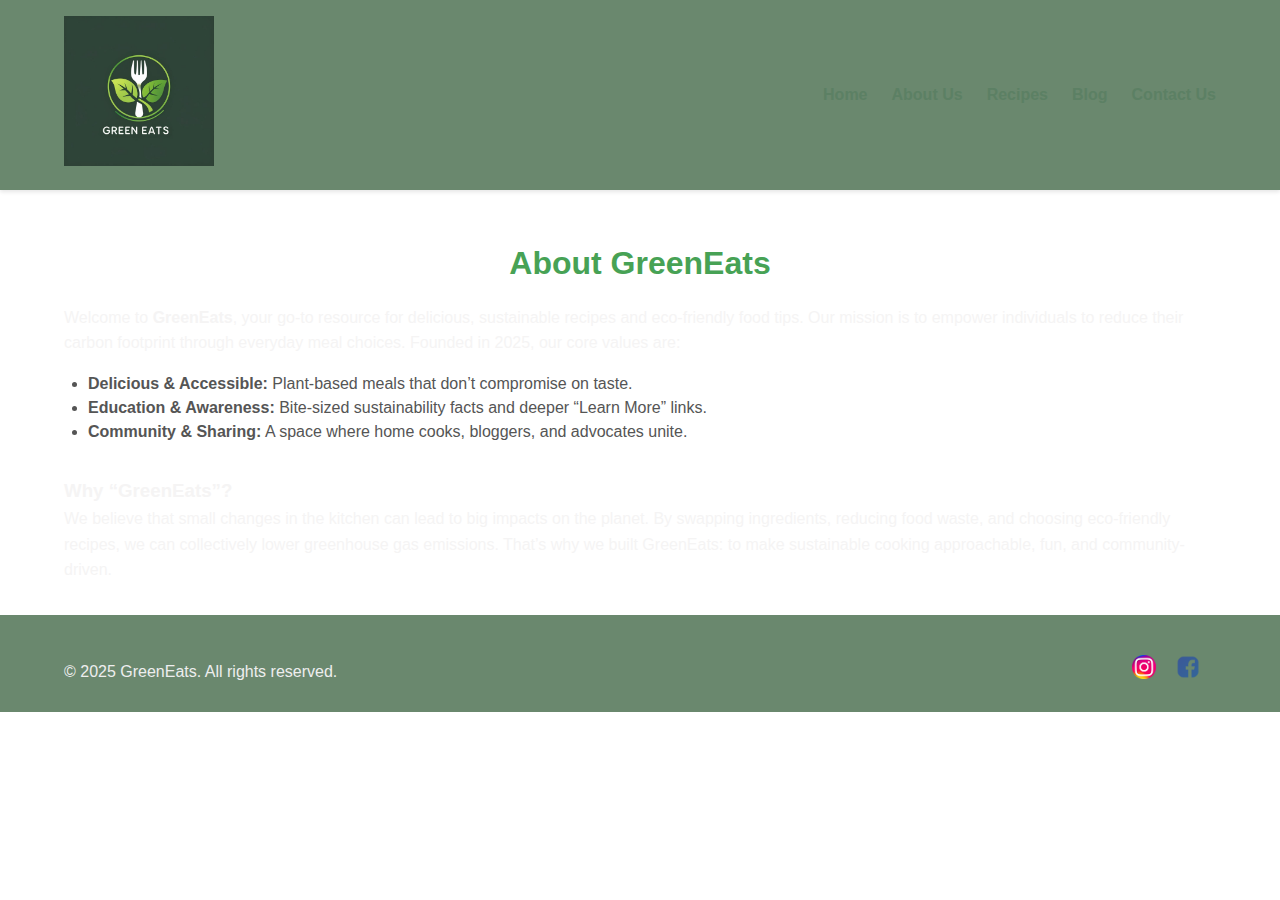
<file: GreenEats/index/pages/about.html>
<!DOCTYPE html>
<html lang="en">
<head>
  <meta charset="UTF-8" />
  <meta name="viewport" content="width=device-width, initial-scale=1.0" />
  <title>About Us – GreenEats</title>
  <link rel="stylesheet" href="css/style.css" />
</head>
<body>
  <!-- Header / Navigation -->
  <header>
    <div class="container navbar">
      <div class="logo">
        <a href="../index.html">
          <img src="images/GreenEatsLogo.png" alt="Green Eats Logo" />
        </a>
      </div>
      <span class="nav-toggle" id="navToggle">&equiv;</span>
      <ul id="navMenu">
        <li><a href="../index.html">Home</a></li>
        <li><a href="about.html" class="active">About Us</a></li>
        <li><a href="recipes.html">Recipes</a></li>
        <li><a href="blog.html">Blog</a></li>
        <li><a href="contact.html">Contact Us</a></li>
      </ul>
    </div>
  </header>

  <!-- About Section -->
  <section class="container">
    <h2 class="section-title">About GreenEats</h2>
    <p>
      Welcome to <strong>GreenEats</strong>, your go-to resource for delicious,
      sustainable recipes and eco-friendly food tips. Our mission is to
      empower individuals to reduce their carbon footprint through everyday
      meal choices. Founded in 2025, our core values are:
    </p>
    <ul style="margin: 1rem 0 2rem 1.5rem; color: #555; line-height: 1.5;">
      <li><strong>Delicious & Accessible:</strong> Plant-based meals that don’t compromise on taste.</li>
      <li><strong>Education & Awareness:</strong> Bite-sized sustainability facts and deeper “Learn More” links.</li>
      <li><strong>Community & Sharing:</strong> A space where home cooks, bloggers, and advocates unite.</li>
    </ul>

    <h3>Why “GreenEats”?</h3>
    <p>
      We believe that small changes in the kitchen can lead to big impacts on
      the planet. By swapping ingredients, reducing food waste, and choosing
      eco-friendly recipes, we can collectively lower greenhouse gas emissions.
      That’s why we built GreenEats: to make sustainable cooking approachable,
      fun, and community-driven.
    </p>
  </section>

  <!-- Footer -->
  <footer>
    <div class="container footer-container">
      <p>&copy; 2025 GreenEats. All rights reserved.</p>
      <div class="social-icons">
        <a href="#"><img src="images/IGLogo.png" alt="IG" width="24" /></a>
        <a href="#"><img src="images/FBLogo.png" alt="FB" width="24" /></a>
      
      </div>
    </div>
  </footer>

  <!-- JS: Mobile nav toggle -->
  <script>
    document.getElementById("navToggle").addEventListener("click", function () {
      document.getElementById("navMenu").classList.toggle("show");
    });
  </script>
</body>
</html>
</file>
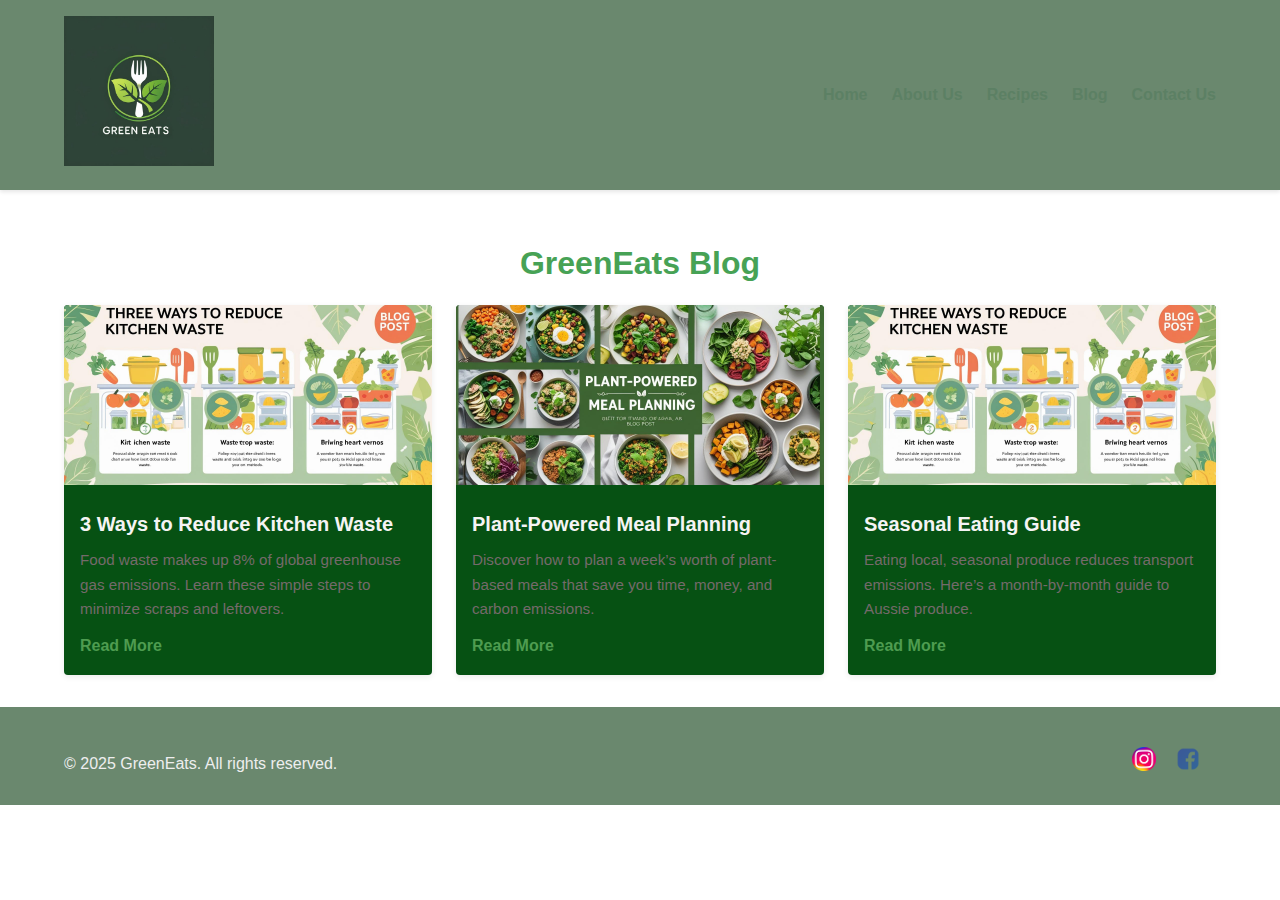
<file: GreenEats/index/pages/blog.html>
<!DOCTYPE html>
<html lang="en">
<head>
  <meta charset="UTF-8" />
  <meta name="viewport" content="width=device-width, initial-scale=1.0" />
  <title>Blog – GreenEats</title>
  <link rel="stylesheet" href="css/style.css" />
</head>
<body>
  <!-- Header / Navigation -->
  <header>
    <div class="container navbar">
      <div class="logo">
        <a href="../index.html">
          <img src="images/GreenEatsLogo.png" alt="Green Eats Logo" />
        </a>
      </div>
      <span class="nav-toggle" id="navToggle">&#9776;</span>
      <ul id="navMenu">
        <li><a href="../index.html">Home</a></li>
        <li><a href="about.html">About Us</a></li>
        <li><a href="recipes.html">Recipes</a></li>
        <li><a href="blog.html" class="active">Blog</a></li>
        <li><a href="contact.html">Contact Us</a></li>
      </ul>
    </div>
  </header>

  <!-- Blog Section -->
  <section class="container">
    <h2 class="section-title">GreenEats Blog</h2>

    <div class="card-container">
      <!-- Blog Post 1 -->
      <div class="card">
        <img src="images/Blog1.jpg" alt="Reduce Kitchen Waste" />
        <div class="card-body">
          <h3>3 Ways to Reduce Kitchen Waste</h3>
          <p>
            Food waste makes up 8% of global greenhouse gas emissions.
            Learn these simple steps to minimize scraps and leftovers.
          </p>
          <a href="#">Read More</a>
        </div>
      </div>

      <!-- Blog Post 2 -->
      <div class="card">
        <img src="images/Blog2.jpg" alt="Plant-Powered Meal Planning" />
        <div class="card-body">
          <h3>Plant-Powered Meal Planning</h3>
          <p>
            Discover how to plan a week’s worth of plant-based meals that
            save you time, money, and carbon emissions.
          </p>
          <a href="#">Read More</a>
        </div>
      </div>
      <!-- (Add 1 more post to meet “2–3 previews” requirement) -->
      <div class="card">
        <img src="images/Blog1.jpg" alt="Seasonal Eating Guide" />
        <div class="card-body">
          <h3>Seasonal Eating Guide</h3>
          <p>
            Eating local, seasonal produce reduces transport emissions.
            Here’s a month-by-month guide to Aussie produce.
          </p>
          <a href="#">Read More</a>
        </div>
      </div>
    </div>
  </section>

  <!-- Footer -->
  <footer>
    <div class="container footer-container">
      <p>&copy; 2025 GreenEats. All rights reserved.</p>
      <div class="social-icons">
        <a href="#"><img src="images/IGLogo.png" alt="IG" width="24" /></a>
        <a href="#"><img src="images/FBLogo.png" alt="FB" width="24" /></a>
      </div>
    </div>
  </footer>

  <!-- JS: Mobile nav toggle -->
  <script>
    document.getElementById("navToggle").addEventListener("click", function () {
      document.getElementById("navMenu").classList.toggle("show");
    });
  </script>
</body>
</html>
</file>
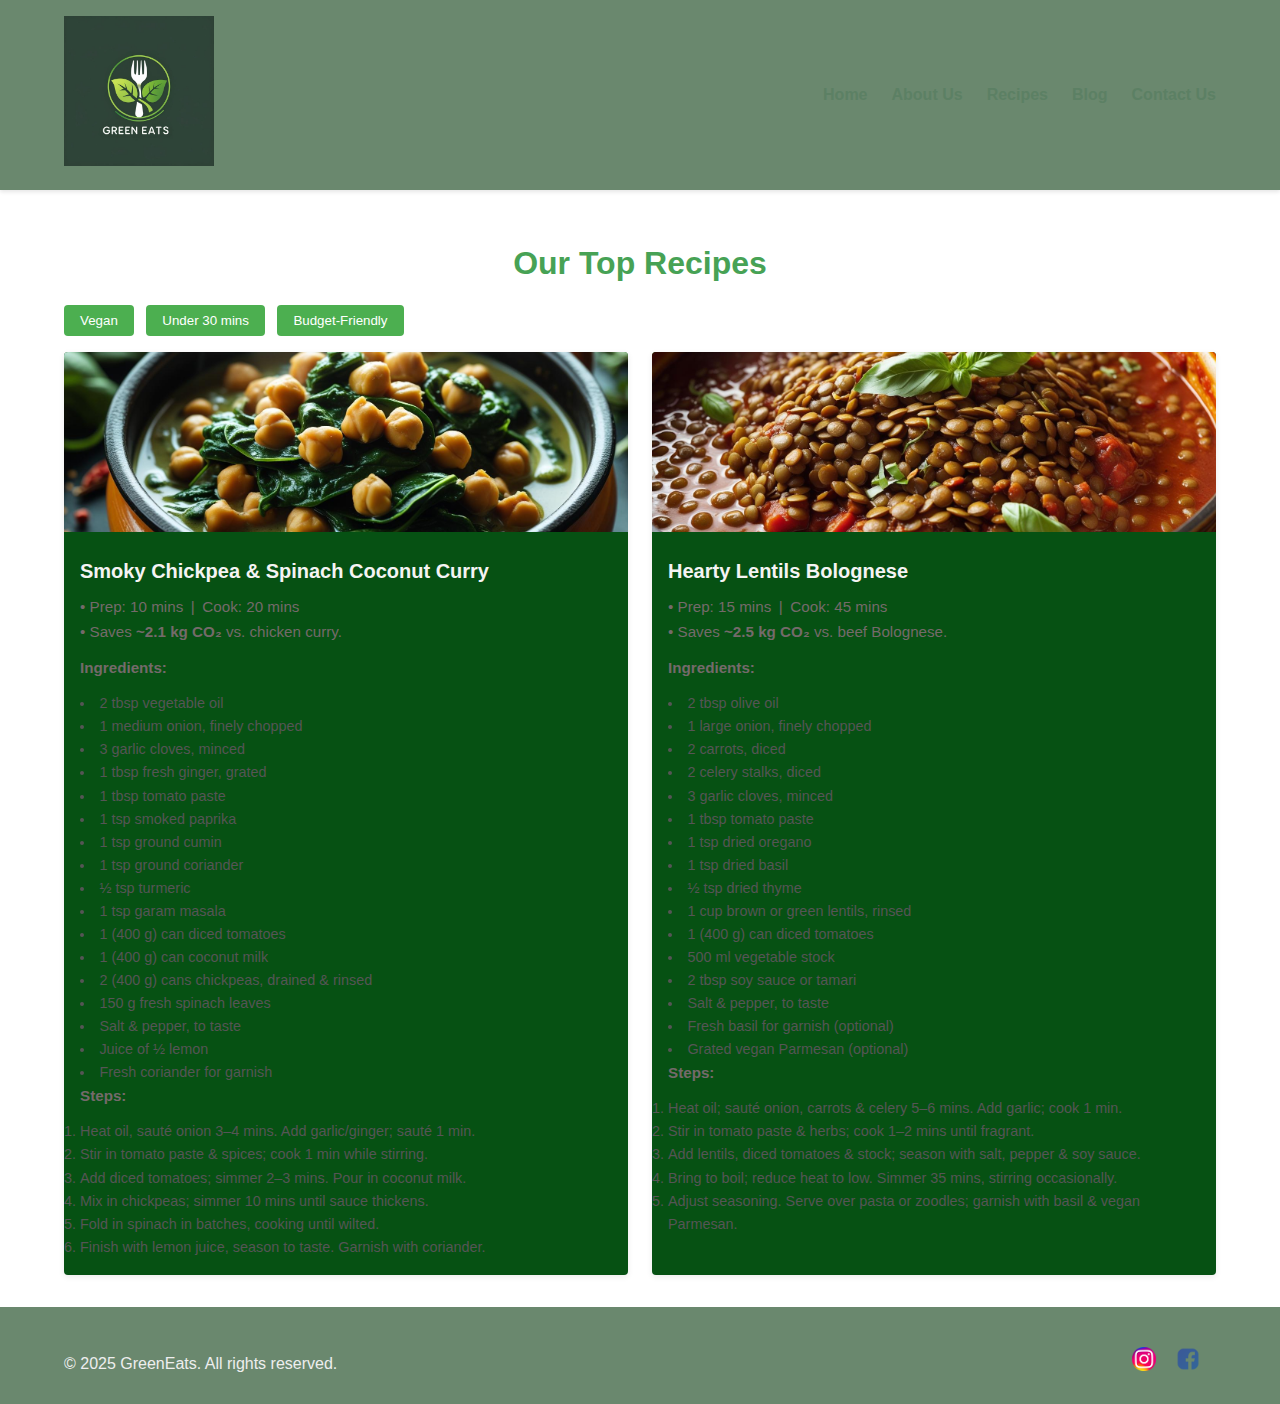
<file: GreenEats/index/pages/recipes.html>
<!DOCTYPE html>
<html lang="en">
<head>
  <meta charset="UTF-8" />
  <meta name="viewport" content="width=device-width, initial-scale=1.0" />
  <title>Recipes – GreenEats</title>
  <link rel="stylesheet" href="css/style.css" />
</head>
<body>
  <!-- Header / Navigation -->
  <header>
    <div class="container navbar">
      <div class="logo">
        <a href="index.html">
          <img src="images/GreenEatsLogo.png" alt="Green Eats Logo" />
        </a>
      </div>
      <span class="nav-toggle" id="navToggle">&#9776;</span>
      <ul id="navMenu">
        <li><a href="../index.html">Home</a></li>
        <li><a href="about.html">About Us</a></li>
        <li><a href="recipes.html" class="active">Recipes</a></li>
        <li><a href="blog.html">Blog</a></li>
        <li><a href="contact.html">Contact Us</a></li>
      </ul>
    </div>
  </header>

  <!-- Recipes Section -->
  <section class="container">
    <h2 class="section-title">Our Top Recipes</h2>

    <!-- Filter Buttons (static placeholders) -->
    <div style="margin-bottom: 1rem;">
      <button style="margin-right: 0.5rem; padding: 0.5rem 1rem; background: #4caf50; color: #fff; border: none; border-radius: 4px; cursor: pointer;">
        Vegan
      </button>
      <button style="margin-right: 0.5rem; padding: 0.5rem 1rem; background: #4caf50; color: #fff; border: none; border-radius: 4px; cursor: pointer;">
        Under 30 mins
      </button>
      <button style="margin-right: 0.5rem; padding: 0.5rem 1rem; background: #4caf50; color: #fff; border: none; border-radius: 4px; cursor: pointer;">
        Budget-Friendly
      </button>
      <!-- (Add more filters as needed) -->
    </div>

    <!-- Recipe Cards -->
    <div class="card-container">
      <!-- Recipe Card 1 -->
      <div class="card">
        <img src="images/SmokyChickpea&SpinachCoconutCurry.jpg" alt="Smoky Chickpea & Spinach Coconut Curry" />
        <div class="card-body">
          <h3>Smoky Chickpea & Spinach Coconut Curry</h3>
           <p>
      • Prep: 10 mins | Cook: 20 mins  
      <br />
      • Saves <strong>~2.1 kg CO₂</strong> vs. chicken curry.
    </p>
    <p><strong>Ingredients:</strong></p>
    <ul style="font-size: 0.9rem; color: #555; list-style: disc inside;">
      <li>2 tbsp vegetable oil</li>
      <li>1 medium onion, finely chopped</li>
      <li>3 garlic cloves, minced</li>
      <li>1 tbsp fresh ginger, grated</li>
      <li>1 tbsp tomato paste</li>
      <li>1 tsp smoked paprika</li>
      <li>1 tsp ground cumin</li>
      <li>1 tsp ground coriander</li>
      <li>½ tsp turmeric</li>
      <li>1 tsp garam masala</li>
      <li>1 (400 g) can diced tomatoes</li>
      <li>1 (400 g) can coconut milk</li>
      <li>2 (400 g) cans chickpeas, drained &amp; rinsed</li>
      <li>150 g fresh spinach leaves</li>
      <li>Salt &amp; pepper, to taste</li>
      <li>Juice of ½ lemon</li>
      <li>Fresh coriander for garnish</li>
    </ul>
    <p><strong>Steps:</strong></p>
    <ol style="font-size: 0.9rem; color: #555;">
      <li>Heat oil, sauté onion 3–4 mins. Add garlic/ginger; sauté 1 min.</li>
      <li>Stir in tomato paste &amp; spices; cook 1 min while stirring.</li>
      <li>Add diced tomatoes; simmer 2–3 mins. Pour in coconut milk.</li>
      <li>Mix in chickpeas; simmer 10 mins until sauce thickens.</li>
      <li>Fold in spinach in batches, cooking until wilted.</li>
      <li>Finish with lemon juice, season to taste. Garnish with coriander.</li>
    </ol>
  </div>
</div>

      <!-- Recipe Card 2 -->
      <div class="card">
        <img src="images/HeartyLentilsBolognese.jpg" alt="Hearty Lentils Bolognese" />
        <div class="card-body">
          <h3>Hearty Lentils Bolognese</h3>
           <p>
      • Prep: 15 mins | Cook: 45 mins  
      <br />
      • Saves <strong>~2.5 kg CO₂</strong> vs. beef Bolognese.
    </p>
    <p><strong>Ingredients:</strong></p>
    <ul style="font-size: 0.9rem; color: #555; list-style: disc inside;">
      <li>2 tbsp olive oil</li>
      <li>1 large onion, finely chopped</li>
      <li>2 carrots, diced</li>
      <li>2 celery stalks, diced</li>
      <li>3 garlic cloves, minced</li>
      <li>1 tbsp tomato paste</li>
      <li>1 tsp dried oregano</li>
      <li>1 tsp dried basil</li>
      <li>½ tsp dried thyme</li>
      <li>1 cup brown or green lentils, rinsed</li>
      <li>1 (400 g) can diced tomatoes</li>
      <li>500 ml vegetable stock</li>
      <li>2 tbsp soy sauce or tamari</li>
      <li>Salt &amp; pepper, to taste</li>
      <li>Fresh basil for garnish (optional)</li>
      <li>Grated vegan Parmesan (optional)</li>
    </ul>
    <p><strong>Steps:</strong></p>
    <ol style="font-size: 0.9rem; color: #555;">
      <li>Heat oil; sauté onion, carrots &amp; celery 5–6 mins. Add garlic; cook 1 min.</li>
      <li>Stir in tomato paste &amp; herbs; cook 1–2 mins until fragrant.</li>
      <li>Add lentils, diced tomatoes &amp; stock; season with salt, pepper &amp; soy sauce.</li>
      <li>Bring to boil; reduce heat to low. Simmer 35 mins, stirring occasionally.</li>
      <li>Adjust seasoning. Serve over pasta or zoodles; garnish with basil &amp; vegan Parmesan.</li>
    </ol>
  </div>
</div>
      <!-- (Add ≥1more recipe card to meet “at least 2 recipes” requirement) -->
    </div>
  </section>

  <!-- Footer -->
  <footer>
    <div class="container footer-container">
      <p>&copy; 2025 GreenEats. All rights reserved.</p>
      <div class="social-icons">
        <a href="#"><img src="images/IGLogo.png" alt="IG" width="24" /></a>
        <a href="#"><img src="images/FBLogo.png" alt="FB" width="24" /></a>
      
      </div>
    </div>
  </footer>

  <!-- JS: Mobile nav toggle -->
  <script>
    document.getElementById("navToggle").addEventListener("click", function () {
      document.getElementById("navMenu").classList.toggle("show");
    });
  </script>
</body>
</html>
</file>
<file: GreenEats/index/pages/css/style.css>
/* ========================================================
   main.css — Global styles, layout, and responsiveness
   ======================================================== */

/* 1. Reset & Base */
* {
  margin: 0;
  padding: 0;
  box-sizing: border-box;
}

body {
  font-family: "Open Sans", Arial, sans-serif;
  line-height: 1.6;
  background-color: #12171300;
  color: #f5f4f4;
}

a {
  color: #5c8064;
  text-decoration: none;
}

a:hover {
  text-decoration: underline;
}

/* 2. Container */
.container {
  width: 90%;
  max-width: 1200px;
  margin: 0 auto;
  padding-top: 1rem;
}

/* 3. Header & Navigation */
header {
  background: #6a886e;
  box-shadow: 0 2px 4px rgba(0,0,0,0.1);
}

.navbar {
  display: flex;
  align-items: center;
  justify-content: space-between;
  padding: 1rem 0;
}

.navbar .logo img {
  width: 150px;
}

.navbar ul {
  list-style: none;
  display: flex;
  gap: 1.5rem;
}

.navbar ul li a {
  font-weight: 600;
}

.nav-toggle {
  display: none;
  font-size: 1.5rem;
  cursor: pointer;
}

/* 4. Hero Section (Homepage only) */
.hero {
  background: url("images/SmokyChickpea&SpinachCoconutCurry.jpg") no-repeat center center/cover;
  height: 60vh;
  display: flex;
  align-items: center;
  justify-content: center;
  position: relative;
  color: #11581c;
  text-align: center;
}

.hero::after {
  content: "";
  position: absolute;
  top: 0; left: 0;
  width: 100%; height: 100%;
  background-color: rgba(0, 0, 0, 0.4);
}

.hero-content {
  position: relative;
  z-index: 1;
}

.hero-content h1 {
  font-size: 3rem;
  margin-bottom: 0.5rem;
}

.hero-content p {
  font-size: 1.2rem;
  margin-bottom: 1rem;
}

.btn {
  display: inline-block;
  background-color: #67a571;
  color: #333;
  padding: 0.75rem 1.5rem;
  border-radius: 4px;
  font-weight: 600;
  transition: background-color 0.3s ease;
}

.btn:hover {
  background-color: #fdd835;
}

/* 5. Sections */
.section-title {
  text-align: center;
  font-size: 2rem;
  margin: 2rem 0 1rem;
  color: #47a255;
}

/* 6. Cards (Recipes & Blog previews) */
.card-container {
  display: grid;
  grid-template-columns: repeat(auto-fit, minmax(280px, 1fr));
  gap: 1.5rem;
}

.card {
  background-color: #065113;
  border-radius: 4px;
  overflow: hidden;
  box-shadow: 0 2px 6px rgba(0,0,0,0.08);
  transition: transform 0.2s ease;
}

.card:hover {
  transform: translateY(-4px);
}

.card img {
  width: 100%;
  height: 180px;
  object-fit: cover;
}

.card .card-body {
  padding: 1rem;
}

.card .card-body h3 {
  margin-bottom: 0.5rem;
  font-size: 1.25rem;
}

.card .card-body p {
  font-size: 0.95rem;
  color: #746a6a;
  margin-bottom: 0.75rem;
}

.card .card-body a {
  font-weight: 600;
  color: #4e9c50;
}

/* 7. Form Styles */
form {
  background: #3e7d47;
  padding: 1.5rem;
  border-radius: 4px;
  box-shadow: 0 2px 6px rgba(0,0,0,0.05);
  margin-bottom: 2rem;
}

form .form-group {
  margin-bottom: 1rem;
}

form label {
  display: block;
  margin-bottom: 0.5rem;
  font-weight: 600;
}

form input[type="text"],
form input[type="email"],
form textarea {
  width: 100%;
  padding: 0.65rem;
  border: 1px solid #ccc;
  border-radius: 4px;
  font-family: inherit;
  font-size: 1rem;
}

form textarea {
  resize: vertical;
  min-height: 120px;
}

form .error {
  color: #e53935;
  font-size: 0.9rem;
  margin-top: 0.25rem;
}

form button[type="submit"] {
  background-color: #4caf50;
  color: #fff;
  padding: 0.75rem 1.5rem;
  border: none;
  border-radius: 4px;
  font-weight: 600;
  cursor: pointer;
  transition: background-color 0.3s ease;
}

form button[type="submit"]:hover {
  background-color: #43a047;
}

/* 8. Comments Section */
.comments-container {
  margin-top: 2rem;
}

.comments-container h3 {
  margin-bottom: 1rem;
  color: #4caf50;
}

.comment-list {
  list-style: none;
  margin-bottom: 2rem;
}

.comment-list li {
  border-bottom: 1px solid #74ea86;
  padding: 0.75rem 0;
}

.comment-list li:last-child {
  border-bottom: none;
}

.comment-list .comment-author {
  font-weight: 600;
  color: #333;
  margin-bottom: 0.25rem;
}

.comment-list .comment-text {
  color: #555;
}

.comment-form .form-group {
  margin-bottom: 1rem;
}

/* 9. Footer */
footer {
  background-color: #6a886e;
  color: #eee;
  padding: 1.5rem 0;
  margin-top: 2rem;
}

footer .footer-container {
  display: flex;
  flex-wrap: wrap;
  justify-content: space-between;
  align-items: center;
}

footer .social-icons a {
  margin-right: 1rem;
  font-size: 1.2rem;
  color: #eee;
}

footer .social-icons a:hover {
  color: #ffeb3b;
}

/* 10. Responsive */
@media (max-width: 768px) {
  .navbar ul {
    position: absolute;
    top: 100%;
    left: 0;
    right: 0;
    background: #427a4a;
    flex-direction: column;
    align-items: center;
    display: none;
  }
  .navbar ul.show {
    display: flex;
  }
  .nav-toggle {
    display: block;
  }
}
</file>
